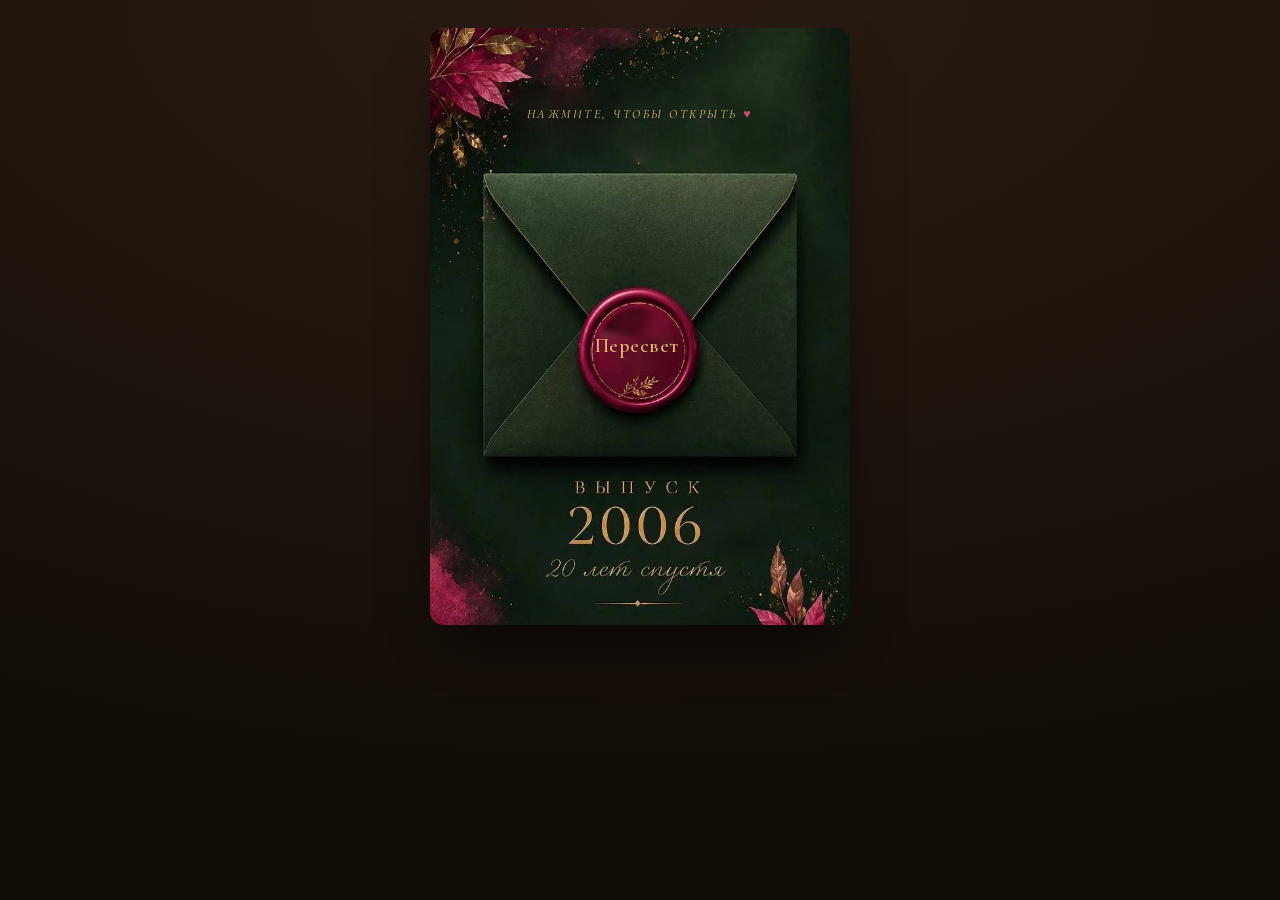
<file: index.html>
<!DOCTYPE html>
<html lang="ru">
<head>
<meta charset="UTF-8">
<meta name="viewport" content="width=device-width, initial-scale=1.0, viewport-fit=cover">
<title>Встреча выпускников — 2006 · 20 лет спустя</title>
<meta name="description" content="Пересвет · 29 августа 2026, 15:00 · Новосибирск, Матвеевка. Открой свой конверт 💌">
<meta property="og:title" content="Встреча выпускников — 2006 · 20 лет спустя">
<meta property="og:description" content="Пересвет · 29 августа 2026, 15:00 · Новосибирск, Матвеевка. Открой свой конверт 💌">
<meta property="og:image" content="https://vypusk2006.ekaptools.ru/img/design/og.jpg">
<meta property="og:image:width" content="1200">
<meta property="og:image:height" content="630">
<meta property="og:url" content="https://vypusk2006.ekaptools.ru/">
<meta property="og:type" content="website">
<meta property="og:locale" content="ru_RU">
<meta name="twitter:card" content="summary_large_image">
<meta name="twitter:image" content="https://vypusk2006.ekaptools.ru/img/design/og.jpg">
<link rel="stylesheet" href="fonts/fonts.css">
<style>
  :root{--burg:#9c1f47;--burg-2:#7a1636;--gold:#c9a24b;--gold-soft:#dcc07f;--cream:#f4ead9;--ink:#4a3a30}
  *{box-sizing:border-box;margin:0;padding:0}
  html{background:#151009;-webkit-text-size-adjust:100%;text-size-adjust:100%;max-width:100%;overflow-x:hidden}
  body{font-family:'Manrope',sans-serif;color:var(--ink);
       background:radial-gradient(120% 90% at 50% 0%,#2a1c14 0%,#1c130c 55%,#120c07 100%);
       min-height:100dvh;display:flex;align-items:flex-start;justify-content:center;
       padding:28px 14px 60px;max-width:100%;overflow-x:hidden;-webkit-tap-highlight-color:transparent}
  .stage{position:relative;width:min(420px,calc(100vw - 28px));max-width:100%}

  /* ===== ОБЛОЖКА ===== */
  .cover{position:relative;width:100%;aspect-ratio:640/910;border-radius:14px;overflow:hidden;cursor:pointer;
         background:url('img/design/cover5.jpg') center/cover no-repeat;
         box-shadow:0 24px 50px -18px rgba(0,0,0,.75);transition:transform .4s ease}
  .cover:active{transform:scale(.99)}
  .c-hint{position:absolute;left:0;right:0;top:13%;text-align:center;
          font-family:'Cormorant Garamond',serif;font-style:italic;letter-spacing:2.5px;text-transform:uppercase;
          font-size:12.5px;color:var(--gold-soft);animation:breathe 2.6s ease-in-out infinite;pointer-events:none}
  .c-hint .hrt{color:#c94d72}
  @keyframes breathe{0%,100%{opacity:.5}50%{opacity:1}}
  .seal-txt{position:absolute;left:49.2%;top:53.2%;transform:translate(-50%,-50%);
    font-family:'Cormorant Garamond',serif;font-weight:600;
    font-size:min(20px,calc((100vw - 28px) * 0.0476));
    color:#dfb473;letter-spacing:.5px;pointer-events:none;
    text-shadow:0 1px 2px rgba(60,10,25,.55)}

  /* ===== ПИСЬМО ===== */
  .letter-wrap{position:relative;z-index:5;max-height:0;opacity:0;overflow:hidden;transform:translateY(60px);
    transition:max-height 1.2s cubic-bezier(.2,.7,.2,1),opacity .5s ease .15s,transform .8s cubic-bezier(.2,.7,.2,1),
               margin-bottom .8s cubic-bezier(.2,.7,.2,1);
    margin-bottom:0}
  /* письмо ложится ПОВЕРХ конверта: перекрывает его, снизу выглядывает «ВЫПУСК 2006» */
  .stage.open .letter-wrap{max-height:9000px;opacity:1;transform:translateY(0);margin-bottom:-104%}
  .cover{z-index:1}
  .stage.open .cover{cursor:default;pointer-events:none}
  .stage.open .c-hint{display:none}
  .letter{position:relative;border-radius:14px;overflow:hidden;
          background:url('img/design/letterbg-tall.jpg');background-size:100% 100%;
          padding:9% 10.5% 8%;box-shadow:0 18px 40px -14px rgba(0,0,0,.7)}

  .l-eye{text-align:center;font-size:11px;letter-spacing:2.5px;text-transform:uppercase;color:var(--burg);font-weight:600;margin-top:6px;text-shadow:0 0 8px rgba(244,234,217,.95)}
  .l-big{text-align:center;font-family:'Cormorant Garamond',serif;font-weight:600;font-size:46px;color:var(--burg);line-height:1.05;margin-top:2px;font-variant-numeric:lining-nums;text-shadow:0 0 10px rgba(244,234,217,.95),0 0 20px rgba(244,234,217,.8)}
  .l-scr{text-align:center;font-family:'Cormorant Garamond',serif;font-style:italic;font-size:21px;color:var(--burg-2);text-shadow:0 0 10px rgba(244,234,217,.95),0 0 20px rgba(244,234,217,.8)}
  .l-hrt{text-align:center;color:var(--burg);margin:8px 0 14px;font-size:13px}
  .l-body{text-align:center;font-size:13px;line-height:1.7;color:#4a3f38;font-weight:300;overflow-wrap:break-word;width:88%;margin:0 auto;text-shadow:0 0 8px rgba(244,234,217,.9),0 0 14px rgba(244,234,217,.7)}
  .l-body strong{font-weight:600;color:var(--burg-2)}

  .rows{margin-top:20px;display:grid;gap:14px}
  .r{display:flex;gap:12px;align-items:center;min-width:0}
  .r>div{min-width:0}
  .r .ic{flex:0 0 40px;width:40px;height:40px;border-radius:50%;background:var(--burg);display:flex;align-items:center;justify-content:center}
  .r .ic svg{width:20px;height:20px;stroke:#f5dca8;fill:none;stroke-width:1.6}
  .r .k{font-size:10px;letter-spacing:1.5px;text-transform:uppercase;color:var(--burg);font-weight:700}
  .r .v{font-size:14px;color:var(--ink);margin-top:1px;overflow-wrap:break-word}
  .r .v small{display:block;font-weight:300;font-size:12.5px;color:#6a5a4e}

  .rule{width:60px;height:1px;margin:22px auto;background:linear-gradient(90deg,transparent,var(--gold),transparent)}
  .greet{text-align:center;font-family:'Cormorant Garamond',serif;font-style:italic;font-size:20px;color:var(--burg-2);margin-bottom:12px}
  .msg p{font-size:13px;line-height:1.7;color:#4a3f38;font-weight:300;margin-bottom:11px;text-align:left;overflow-wrap:break-word}

  .lp-title{margin:16px 0 12px;text-align:center;font-size:11px;letter-spacing:2.5px;text-transform:uppercase;color:var(--burg);font-weight:700}
  .l-prog{display:grid;gap:9px;text-align:left}
  .lp-item{display:flex;gap:10px;align-items:flex-start;font-size:13px;line-height:1.6;color:#4a3f38;font-weight:300}
  .lp-item .b{flex:0 0 14px;color:var(--gold);font-size:13px;line-height:1.5}
  .lp-item strong{font-weight:600;color:var(--burg-2)}
  .lp-item em{font-family:'Cormorant Garamond',serif;font-style:italic;font-size:14.5px;color:#7a5a52}

  .gallery{margin:12px 0 6px}
  .gal-track{display:flex;gap:8px;overflow-x:auto;scroll-snap-type:x mandatory;-webkit-overflow-scrolling:touch;scrollbar-width:none;padding-bottom:2px}
  .gal-track::-webkit-scrollbar{display:none}
  .gal-track img{flex:0 0 84%;scroll-snap-align:center;width:84%;aspect-ratio:4/3;object-fit:cover;
    border-radius:8px;border:2px solid #fff;outline:1px solid rgba(201,162,75,.6);outline-offset:-2px;
    box-shadow:0 4px 12px rgba(90,40,50,.22)}
  .gal-dots{display:flex;gap:6px;justify-content:center;margin-top:9px}
  .gal-dots i{width:6px;height:6px;border-radius:50%;background:rgba(156,31,71,.25);transition:background .25s,transform .25s}
  .gal-dots i.on{background:var(--burg);transform:scale(1.25)}

  .l-important{margin-top:16px;padding:14px 16px;text-align:left;border:1px solid rgba(156,31,71,.4);
    background:rgba(156,31,71,.06);border-radius:8px}
  .l-important .li-title{font-size:10.5px;letter-spacing:2px;text-transform:uppercase;color:var(--burg);font-weight:700;margin-bottom:8px}
  .l-important p{font-size:13px;line-height:1.65;color:#4a3f38;font-weight:300;margin-bottom:9px;overflow-wrap:break-word}
  .l-important p:last-child{margin-bottom:0}
  .l-important strong{font-weight:700;color:var(--burg)}
  .l-important a.pay{color:var(--burg);font-weight:600;text-decoration:underline;text-underline-offset:2px}

  .l-foot-t{margin-top:20px;text-align:center;font-size:10px;letter-spacing:2px;text-transform:uppercase;color:var(--burg);font-weight:700;margin-bottom:6px}
  .l-foot-v{text-align:center;font-size:14px;color:var(--ink);line-height:1.8}
  .l-fin{margin-top:16px;text-align:center;font-family:'Cormorant Garamond',serif;font-style:italic;font-size:19px;color:var(--burg-2)}

  /* пылинки на фоне страницы (поднимаются вверх) */
  .dust{position:fixed;inset:0;pointer-events:none;overflow:hidden;z-index:0}
  .dust span{
    position:absolute;bottom:-10px;width:3px;height:3px;border-radius:50%;
    background:var(--gold-soft);opacity:0;
    animation:rise linear infinite;
  }
  @keyframes rise{
    0%{transform:translateY(0) scale(.6);opacity:0}
    12%{opacity:.55}
    90%{opacity:.45}
    100%{transform:translateY(-105vh) scale(1);opacity:0}
  }
  .stage{z-index:2}

  /* золотая пыльца, осыпающаяся с веточек на конверте */
  .cdust{position:absolute;inset:0;pointer-events:none;overflow:hidden;z-index:2}
  .cdust span{
    position:absolute;border-radius:50%;
    background:#e6c887;box-shadow:0 0 5px rgba(230,200,135,.8);
    opacity:0;animation:cfall linear infinite;
  }
  @keyframes cfall{
    0%{transform:translate(0,0) scale(.7);opacity:0}
    10%{opacity:.85}
    80%{opacity:.5}
    100%{transform:translate(18px,240px) scale(1);opacity:0}
  }

  @media (prefers-reduced-motion:reduce){
    .letter-wrap{transition:opacity .3s ease,max-height .3s ease}
    .c-hint{animation:none}
    .dust,.cdust{display:none}
  }
</style>
</head>
<body>
<div class="dust" id="dust"></div>
<div class="stage" id="stage">

  <div class="letter-wrap">
    <div class="letter">
      <div class="l-eye">Приглашаем на встречу</div>
      <div class="l-big">20 ЛЕТ</div>
      <div class="l-scr">со дня нашего выпуска</div>
      <div class="l-hrt">♥</div>
      <div class="l-body">Прошло <strong>20 лет</strong>, как мы вышли из школьных стен. Пришло время собраться снова — вспомнить, посмеяться и увидеть, какими мы стали.</div>

      <div class="rows">
        <div class="r"><div class="ic"><svg viewBox="0 0 24 24"><rect x="3" y="5" width="18" height="16" rx="2"/><path d="M3 9h18M8 3v4M16 3v4"/></svg></div><div><div class="k">Дата</div><div class="v">29 августа 2026 · суббота</div></div></div>
        <div class="r"><div class="ic"><svg viewBox="0 0 24 24"><circle cx="12" cy="12" r="9"/><path d="M12 7v5l3 2"/></svg></div><div><div class="k">Время</div><div class="v">15:00</div></div></div>
        <div class="r"><div class="ic"><svg viewBox="0 0 24 24"><path d="M12 22s7-6 7-12a7 7 0 1 0-14 0c0 6 7 12 7 12z"/><circle cx="12" cy="10" r="2.5"/></svg></div><div><div class="k">Место</div><div class="v">Новосибирск, Матвеевка<small>ул. Тальниковая, д. 29</small></div></div></div>
        <div class="r"><div class="ic"><svg viewBox="0 0 24 24"><path d="M8 3h8l-1 7a3 3 0 0 1-6 0z"/><path d="M12 13v6M8 21h8"/></svg></div><div><div class="k">Программа</div><div class="v">Праздничная программа и банкет</div></div></div>
        <div class="r"><div class="ic"><svg viewBox="0 0 24 24"><path d="M12 7a2 2 0 1 0-1.4-3.4M12 7v3M4 20l8-6 8 6z"/></svg></div><div><div class="k">Дресс-код</div><div class="v">Casual · Вечерний</div></div></div>
      </div>

      <div class="rule"></div>

      <div class="greet">Дорогие одноклассники!</div>
      <div class="msg">
        <p>Мы забронировали большой коттедж «Панорама» на берегу — в нём есть всё нужное для нашего мероприятия 🤗</p>
      </div>

      <div class="gallery" data-gallery>
        <div class="gal-track">
          <img src="img/cottage/1.jpg" alt="Коттедж «Панорама»" loading="lazy">
          <img src="img/cottage/2.jpg" alt="Коттедж «Панорама»" loading="lazy">
          <img src="img/cottage/3.jpg" alt="Коттедж «Панорама»" loading="lazy">
          <img src="img/cottage/4.jpg" alt="Коттедж «Панорама»" loading="lazy">
          <img src="img/cottage/5.jpg" alt="Коттедж «Панорама»" loading="lazy">
        </div>
        <div class="gal-dots"></div>
      </div>

      <div class="lp-title">✦ В программе вечера ✦</div>
      <div class="l-prog">
        <div class="lp-item"><span class="b">✦</span><span><strong>Организованный трансфер</strong> — <em>для тех, кто готов уехать совместно</em></span></div>
        <div class="lp-item"><span class="b">✦</span><span><strong>Банкет</strong> — <em>вкуснейший, с предварительными закусками</em></span></div>
        <div class="lp-item"><span class="b">✦</span><span><strong>Фотограф</strong> — <em>чтобы не забыть эту встречу</em></span></div>
        <div class="lp-item"><span class="b">✦</span><span><strong>Шоу «Два дивана»</strong> — <em>приглашённые гости вечера</em></span></div>
      </div>

      <div class="gallery" data-gallery style="margin-top:10px">
        <div class="gal-track">
          <img src="img/show/1.jpg" alt="Шоу «Два дивана»" loading="lazy">
          <img src="img/show/2.jpg" alt="Шоу «Два дивана»" loading="lazy">
          <img src="img/show/3.jpg" alt="Шоу «Два дивана»" loading="lazy">
        </div>
        <div class="gal-dots"></div>
      </div>

      <div class="l-prog" style="margin-top:10px">
        <div class="lp-item"><span class="b">✦</span><span><strong>Кальян-бар</strong> — <em>подымим</em></span></div>
        <div class="lp-item"><span class="b">✦</span><span><strong>DJ</strong> — <em>посмотрим, кто переборол свой страх танцев</em></span></div>
        <div class="lp-item"><span class="b">✦</span><span><strong>Салют</strong> — <em>в завершение вечера!</em></span></div>
      </div>

      <div class="msg" style="margin-top:14px">
        <p>Кто не может надолго — планируйте хотя бы 3 часа ♥️ Кто готов встречать рассвет — коттедж в нашем распоряжении до 12:00 следующего дня 😉</p>
      </div>

      <div class="l-important">
        <div class="li-title">❗ Внимание, тут сейчас будет важно</div>
        <p>Для вас стоимость мероприятия всего <strong>7000 ₽</strong>. В эту сумму включены только основные позиции — еда, алкоголь, обслуживание и транспортные расходы.</p>
        <p>Дедлайн по сдаче — <strong>31 июля</strong>. Перевести можно <a class="pay" href="https://tbank.ru/cf/2wra6F64dXX" target="_blank" rel="noopener">по ссылке</a> или по номеру <a class="pay" href="tel:+79137386809">+7&nbsp;913&nbsp;738-68-09</a> (Шулицкий&nbsp;М.Ю.), Т-Банк. Скиньте, пожалуйста, чек в личку Ире Красновой <a class="pay" href="https://t.me/shulirinka" target="_blank" rel="noopener">@shulirinka</a> (ТГ) или по номеру <a class="pay" href="tel:+79529177717">+7&nbsp;952&nbsp;917-77-17</a>. Не получается к этой дате или удобнее платить частями? Пишите в личку, не стесняйтесь — мы не кусаемся, всё решаемо 🙌 Главное, чтобы все собрались! По любым вопросам — расскажем и покажем.</p>
        <p>Это будет <strong>ЛЕ-ГЕН</strong> <em style="font-family:'Cormorant Garamond',serif;color:#7a5a52">(подожди-подожди)</em> <strong>ДАРНО!</strong> И сделаем мы это вместе ♥️</p>
      </div>

      <div class="l-foot-t">По всем вопросам</div>
      <div class="l-foot-v">«А» класс — Краснова<br>«Б» класс — Языков</div>

      <div class="l-fin">Ждём всех! ♥</div>
    </div>
  </div>

  <div class="cover" id="cover" role="button" tabindex="0" aria-label="Открыть приглашение">
    <div class="c-hint">нажмите, чтобы открыть <span class="hrt">♥</span></div>
    <div class="seal-txt">Пересвет</div>
    <div class="cdust" id="cdust"></div>
  </div>

</div>

<script>
  // галереи: точки + свайп
  document.querySelectorAll('[data-gallery]').forEach(function(g){
    const track=g.querySelector('.gal-track');
    const dotsBox=g.querySelector('.gal-dots');
    const imgs=track.querySelectorAll('img');
    imgs.forEach(function(_,i){
      const d=document.createElement('i');
      if(i===0)d.className='on';
      d.addEventListener('click',function(){imgs[i].scrollIntoView({behavior:'smooth',block:'nearest',inline:'center'});});
      dotsBox.appendChild(d);
    });
    const dots=dotsBox.querySelectorAll('i');
    let raf=null;
    track.addEventListener('scroll',function(){
      if(raf)return;
      raf=requestAnimationFrame(function(){
        raf=null;
        const c=track.scrollLeft+track.clientWidth/2;
        let best=0,bd=1e9;
        imgs.forEach(function(im,i){const m=im.offsetLeft+im.clientWidth/2;const dd=Math.abs(m-c);if(dd<bd){bd=dd;best=i;}});
        dots.forEach(function(d,i){d.classList.toggle('on',i===best);});
      });
    });
  });

  // пылинки фона
  (function(){
    const d=document.getElementById('dust');
    for(let i=0;i<26;i++){
      const s=document.createElement('span');
      s.style.left=Math.random()*100+'%';
      s.style.animationDuration=(6+Math.random()*8)+'s';
      s.style.animationDelay=(-Math.random()*10)+'s';
      s.style.transform='scale('+(0.5+Math.random()*1.3)+')';
      d.appendChild(s);
    }
  })();
  // пыльца с веточек на конверте: верхний левый и нижний правый кусты
  (function(){
    const c=document.getElementById('cdust');
    const zones=[
      {x0:2,x1:36,y0:2,y1:16,n:12},    // верхняя левая ветка
      {x0:66,x1:96,y0:78,y1:90,n:6},   // нижняя правая ветка
    ];
    zones.forEach(function(z){
      for(let i=0;i<z.n;i++){
        const s=document.createElement('span');
        const sz=1.6+Math.random()*2.6;
        s.style.width=s.style.height=sz+'px';
        s.style.left=(z.x0+Math.random()*(z.x1-z.x0))+'%';
        s.style.top=(z.y0+Math.random()*(z.y1-z.y0))+'%';
        s.style.animationDuration=(5+Math.random()*6)+'s';
        s.style.animationDelay=(-Math.random()*8)+'s';
        c.appendChild(s);
      }
    });
  })();

  const stage=document.getElementById('stage');
  const cover=document.getElementById('cover');
  function open(){
    if(stage.classList.contains('open'))return;
    stage.classList.add('open');
    setTimeout(function(){
      window.scrollTo({top:0,behavior:'smooth'});
    },250);
  }
  cover.addEventListener('click',open);
  cover.addEventListener('keydown',function(e){if(e.key==='Enter'||e.key===' '){e.preventDefault();open();}});
</script>
</body>
</html>
</file>
<file: fonts/fonts.css>
/* cyrillic-ext */
@font-face {
  font-family: 'Cormorant Garamond';
  font-style: italic;
  font-weight: 400;
  font-display: swap;
  src: url(5179905db9.woff2) format('woff2');
  unicode-range: U+0460-052F, U+1C80-1C8A, U+20B4, U+2DE0-2DFF, U+A640-A69F, U+FE2E-FE2F;
}
/* cyrillic */
@font-face {
  font-family: 'Cormorant Garamond';
  font-style: italic;
  font-weight: 400;
  font-display: swap;
  src: url(d9b0296dac.woff2) format('woff2');
  unicode-range: U+0301, U+0400-045F, U+0490-0491, U+04B0-04B1, U+2116;
}
/* vietnamese */
@font-face {
  font-family: 'Cormorant Garamond';
  font-style: italic;
  font-weight: 400;
  font-display: swap;
  src: url(f5b6a5dfca.woff2) format('woff2');
  unicode-range: U+0102-0103, U+0110-0111, U+0128-0129, U+0168-0169, U+01A0-01A1, U+01AF-01B0, U+0300-0301, U+0303-0304, U+0308-0309, U+0323, U+0329, U+1EA0-1EF9, U+20AB;
}
/* latin-ext */
@font-face {
  font-family: 'Cormorant Garamond';
  font-style: italic;
  font-weight: 400;
  font-display: swap;
  src: url(04f7c8d6ab.woff2) format('woff2');
  unicode-range: U+0100-02BA, U+02BD-02C5, U+02C7-02CC, U+02CE-02D7, U+02DD-02FF, U+0304, U+0308, U+0329, U+1D00-1DBF, U+1E00-1E9F, U+1EF2-1EFF, U+2020, U+20A0-20AB, U+20AD-20C0, U+2113, U+2C60-2C7F, U+A720-A7FF;
}
/* latin */
@font-face {
  font-family: 'Cormorant Garamond';
  font-style: italic;
  font-weight: 400;
  font-display: swap;
  src: url(2491ee2837.woff2) format('woff2');
  unicode-range: U+0000-00FF, U+0131, U+0152-0153, U+02BB-02BC, U+02C6, U+02DA, U+02DC, U+0304, U+0308, U+0329, U+2000-206F, U+20AC, U+2122, U+2191, U+2193, U+2212, U+2215, U+FEFF, U+FFFD;
}
/* cyrillic-ext */
@font-face {
  font-family: 'Cormorant Garamond';
  font-style: normal;
  font-weight: 400;
  font-display: swap;
  src: url(8076fff091.woff2) format('woff2');
  unicode-range: U+0460-052F, U+1C80-1C8A, U+20B4, U+2DE0-2DFF, U+A640-A69F, U+FE2E-FE2F;
}
/* cyrillic */
@font-face {
  font-family: 'Cormorant Garamond';
  font-style: normal;
  font-weight: 400;
  font-display: swap;
  src: url(1c816d9e9e.woff2) format('woff2');
  unicode-range: U+0301, U+0400-045F, U+0490-0491, U+04B0-04B1, U+2116;
}
/* vietnamese */
@font-face {
  font-family: 'Cormorant Garamond';
  font-style: normal;
  font-weight: 400;
  font-display: swap;
  src: url(2ce71852e4.woff2) format('woff2');
  unicode-range: U+0102-0103, U+0110-0111, U+0128-0129, U+0168-0169, U+01A0-01A1, U+01AF-01B0, U+0300-0301, U+0303-0304, U+0308-0309, U+0323, U+0329, U+1EA0-1EF9, U+20AB;
}
/* latin-ext */
@font-face {
  font-family: 'Cormorant Garamond';
  font-style: normal;
  font-weight: 400;
  font-display: swap;
  src: url(a70a3c8d84.woff2) format('woff2');
  unicode-range: U+0100-02BA, U+02BD-02C5, U+02C7-02CC, U+02CE-02D7, U+02DD-02FF, U+0304, U+0308, U+0329, U+1D00-1DBF, U+1E00-1E9F, U+1EF2-1EFF, U+2020, U+20A0-20AB, U+20AD-20C0, U+2113, U+2C60-2C7F, U+A720-A7FF;
}
/* latin */
@font-face {
  font-family: 'Cormorant Garamond';
  font-style: normal;
  font-weight: 400;
  font-display: swap;
  src: url(8ef97feeda.woff2) format('woff2');
  unicode-range: U+0000-00FF, U+0131, U+0152-0153, U+02BB-02BC, U+02C6, U+02DA, U+02DC, U+0304, U+0308, U+0329, U+2000-206F, U+20AC, U+2122, U+2191, U+2193, U+2212, U+2215, U+FEFF, U+FFFD;
}
/* cyrillic-ext */
@font-face {
  font-family: 'Cormorant Garamond';
  font-style: normal;
  font-weight: 500;
  font-display: swap;
  src: url(8076fff091.woff2) format('woff2');
  unicode-range: U+0460-052F, U+1C80-1C8A, U+20B4, U+2DE0-2DFF, U+A640-A69F, U+FE2E-FE2F;
}
/* cyrillic */
@font-face {
  font-family: 'Cormorant Garamond';
  font-style: normal;
  font-weight: 500;
  font-display: swap;
  src: url(1c816d9e9e.woff2) format('woff2');
  unicode-range: U+0301, U+0400-045F, U+0490-0491, U+04B0-04B1, U+2116;
}
/* vietnamese */
@font-face {
  font-family: 'Cormorant Garamond';
  font-style: normal;
  font-weight: 500;
  font-display: swap;
  src: url(2ce71852e4.woff2) format('woff2');
  unicode-range: U+0102-0103, U+0110-0111, U+0128-0129, U+0168-0169, U+01A0-01A1, U+01AF-01B0, U+0300-0301, U+0303-0304, U+0308-0309, U+0323, U+0329, U+1EA0-1EF9, U+20AB;
}
/* latin-ext */
@font-face {
  font-family: 'Cormorant Garamond';
  font-style: normal;
  font-weight: 500;
  font-display: swap;
  src: url(a70a3c8d84.woff2) format('woff2');
  unicode-range: U+0100-02BA, U+02BD-02C5, U+02C7-02CC, U+02CE-02D7, U+02DD-02FF, U+0304, U+0308, U+0329, U+1D00-1DBF, U+1E00-1E9F, U+1EF2-1EFF, U+2020, U+20A0-20AB, U+20AD-20C0, U+2113, U+2C60-2C7F, U+A720-A7FF;
}
/* latin */
@font-face {
  font-family: 'Cormorant Garamond';
  font-style: normal;
  font-weight: 500;
  font-display: swap;
  src: url(8ef97feeda.woff2) format('woff2');
  unicode-range: U+0000-00FF, U+0131, U+0152-0153, U+02BB-02BC, U+02C6, U+02DA, U+02DC, U+0304, U+0308, U+0329, U+2000-206F, U+20AC, U+2122, U+2191, U+2193, U+2212, U+2215, U+FEFF, U+FFFD;
}
/* cyrillic-ext */
@font-face {
  font-family: 'Cormorant Garamond';
  font-style: normal;
  font-weight: 600;
  font-display: swap;
  src: url(8076fff091.woff2) format('woff2');
  unicode-range: U+0460-052F, U+1C80-1C8A, U+20B4, U+2DE0-2DFF, U+A640-A69F, U+FE2E-FE2F;
}
/* cyrillic */
@font-face {
  font-family: 'Cormorant Garamond';
  font-style: normal;
  font-weight: 600;
  font-display: swap;
  src: url(1c816d9e9e.woff2) format('woff2');
  unicode-range: U+0301, U+0400-045F, U+0490-0491, U+04B0-04B1, U+2116;
}
/* vietnamese */
@font-face {
  font-family: 'Cormorant Garamond';
  font-style: normal;
  font-weight: 600;
  font-display: swap;
  src: url(2ce71852e4.woff2) format('woff2');
  unicode-range: U+0102-0103, U+0110-0111, U+0128-0129, U+0168-0169, U+01A0-01A1, U+01AF-01B0, U+0300-0301, U+0303-0304, U+0308-0309, U+0323, U+0329, U+1EA0-1EF9, U+20AB;
}
/* latin-ext */
@font-face {
  font-family: 'Cormorant Garamond';
  font-style: normal;
  font-weight: 600;
  font-display: swap;
  src: url(a70a3c8d84.woff2) format('woff2');
  unicode-range: U+0100-02BA, U+02BD-02C5, U+02C7-02CC, U+02CE-02D7, U+02DD-02FF, U+0304, U+0308, U+0329, U+1D00-1DBF, U+1E00-1E9F, U+1EF2-1EFF, U+2020, U+20A0-20AB, U+20AD-20C0, U+2113, U+2C60-2C7F, U+A720-A7FF;
}
/* latin */
@font-face {
  font-family: 'Cormorant Garamond';
  font-style: normal;
  font-weight: 600;
  font-display: swap;
  src: url(8ef97feeda.woff2) format('woff2');
  unicode-range: U+0000-00FF, U+0131, U+0152-0153, U+02BB-02BC, U+02C6, U+02DA, U+02DC, U+0304, U+0308, U+0329, U+2000-206F, U+20AC, U+2122, U+2191, U+2193, U+2212, U+2215, U+FEFF, U+FFFD;
}
/* cyrillic-ext */
@font-face {
  font-family: 'Manrope';
  font-style: normal;
  font-weight: 300;
  font-display: swap;
  src: url(03c4bbfc53.woff2) format('woff2');
  unicode-range: U+0460-052F, U+1C80-1C8A, U+20B4, U+2DE0-2DFF, U+A640-A69F, U+FE2E-FE2F;
}
/* cyrillic */
@font-face {
  font-family: 'Manrope';
  font-style: normal;
  font-weight: 300;
  font-display: swap;
  src: url(62c6697bff.woff2) format('woff2');
  unicode-range: U+0301, U+0400-045F, U+0490-0491, U+04B0-04B1, U+2116;
}
/* greek */
@font-face {
  font-family: 'Manrope';
  font-style: normal;
  font-weight: 300;
  font-display: swap;
  src: url(75b9830d59.woff2) format('woff2');
  unicode-range: U+0370-0377, U+037A-037F, U+0384-038A, U+038C, U+038E-03A1, U+03A3-03FF;
}
/* vietnamese */
@font-face {
  font-family: 'Manrope';
  font-style: normal;
  font-weight: 300;
  font-display: swap;
  src: url(3cfd146b4f.woff2) format('woff2');
  unicode-range: U+0102-0103, U+0110-0111, U+0128-0129, U+0168-0169, U+01A0-01A1, U+01AF-01B0, U+0300-0301, U+0303-0304, U+0308-0309, U+0323, U+0329, U+1EA0-1EF9, U+20AB;
}
/* latin-ext */
@font-face {
  font-family: 'Manrope';
  font-style: normal;
  font-weight: 300;
  font-display: swap;
  src: url(62b6ac31fb.woff2) format('woff2');
  unicode-range: U+0100-02BA, U+02BD-02C5, U+02C7-02CC, U+02CE-02D7, U+02DD-02FF, U+0304, U+0308, U+0329, U+1D00-1DBF, U+1E00-1E9F, U+1EF2-1EFF, U+2020, U+20A0-20AB, U+20AD-20C0, U+2113, U+2C60-2C7F, U+A720-A7FF;
}
/* latin */
@font-face {
  font-family: 'Manrope';
  font-style: normal;
  font-weight: 300;
  font-display: swap;
  src: url(cc91cdf489.woff2) format('woff2');
  unicode-range: U+0000-00FF, U+0131, U+0152-0153, U+02BB-02BC, U+02C6, U+02DA, U+02DC, U+0304, U+0308, U+0329, U+2000-206F, U+20AC, U+2122, U+2191, U+2193, U+2212, U+2215, U+FEFF, U+FFFD;
}
/* cyrillic-ext */
@font-face {
  font-family: 'Manrope';
  font-style: normal;
  font-weight: 400;
  font-display: swap;
  src: url(03c4bbfc53.woff2) format('woff2');
  unicode-range: U+0460-052F, U+1C80-1C8A, U+20B4, U+2DE0-2DFF, U+A640-A69F, U+FE2E-FE2F;
}
/* cyrillic */
@font-face {
  font-family: 'Manrope';
  font-style: normal;
  font-weight: 400;
  font-display: swap;
  src: url(62c6697bff.woff2) format('woff2');
  unicode-range: U+0301, U+0400-045F, U+0490-0491, U+04B0-04B1, U+2116;
}
/* greek */
@font-face {
  font-family: 'Manrope';
  font-style: normal;
  font-weight: 400;
  font-display: swap;
  src: url(75b9830d59.woff2) format('woff2');
  unicode-range: U+0370-0377, U+037A-037F, U+0384-038A, U+038C, U+038E-03A1, U+03A3-03FF;
}
/* vietnamese */
@font-face {
  font-family: 'Manrope';
  font-style: normal;
  font-weight: 400;
  font-display: swap;
  src: url(3cfd146b4f.woff2) format('woff2');
  unicode-range: U+0102-0103, U+0110-0111, U+0128-0129, U+0168-0169, U+01A0-01A1, U+01AF-01B0, U+0300-0301, U+0303-0304, U+0308-0309, U+0323, U+0329, U+1EA0-1EF9, U+20AB;
}
/* latin-ext */
@font-face {
  font-family: 'Manrope';
  font-style: normal;
  font-weight: 400;
  font-display: swap;
  src: url(62b6ac31fb.woff2) format('woff2');
  unicode-range: U+0100-02BA, U+02BD-02C5, U+02C7-02CC, U+02CE-02D7, U+02DD-02FF, U+0304, U+0308, U+0329, U+1D00-1DBF, U+1E00-1E9F, U+1EF2-1EFF, U+2020, U+20A0-20AB, U+20AD-20C0, U+2113, U+2C60-2C7F, U+A720-A7FF;
}
/* latin */
@font-face {
  font-family: 'Manrope';
  font-style: normal;
  font-weight: 400;
  font-display: swap;
  src: url(cc91cdf489.woff2) format('woff2');
  unicode-range: U+0000-00FF, U+0131, U+0152-0153, U+02BB-02BC, U+02C6, U+02DA, U+02DC, U+0304, U+0308, U+0329, U+2000-206F, U+20AC, U+2122, U+2191, U+2193, U+2212, U+2215, U+FEFF, U+FFFD;
}
/* cyrillic-ext */
@font-face {
  font-family: 'Manrope';
  font-style: normal;
  font-weight: 500;
  font-display: swap;
  src: url(03c4bbfc53.woff2) format('woff2');
  unicode-range: U+0460-052F, U+1C80-1C8A, U+20B4, U+2DE0-2DFF, U+A640-A69F, U+FE2E-FE2F;
}
/* cyrillic */
@font-face {
  font-family: 'Manrope';
  font-style: normal;
  font-weight: 500;
  font-display: swap;
  src: url(62c6697bff.woff2) format('woff2');
  unicode-range: U+0301, U+0400-045F, U+0490-0491, U+04B0-04B1, U+2116;
}
/* greek */
@font-face {
  font-family: 'Manrope';
  font-style: normal;
  font-weight: 500;
  font-display: swap;
  src: url(75b9830d59.woff2) format('woff2');
  unicode-range: U+0370-0377, U+037A-037F, U+0384-038A, U+038C, U+038E-03A1, U+03A3-03FF;
}
/* vietnamese */
@font-face {
  font-family: 'Manrope';
  font-style: normal;
  font-weight: 500;
  font-display: swap;
  src: url(3cfd146b4f.woff2) format('woff2');
  unicode-range: U+0102-0103, U+0110-0111, U+0128-0129, U+0168-0169, U+01A0-01A1, U+01AF-01B0, U+0300-0301, U+0303-0304, U+0308-0309, U+0323, U+0329, U+1EA0-1EF9, U+20AB;
}
/* latin-ext */
@font-face {
  font-family: 'Manrope';
  font-style: normal;
  font-weight: 500;
  font-display: swap;
  src: url(62b6ac31fb.woff2) format('woff2');
  unicode-range: U+0100-02BA, U+02BD-02C5, U+02C7-02CC, U+02CE-02D7, U+02DD-02FF, U+0304, U+0308, U+0329, U+1D00-1DBF, U+1E00-1E9F, U+1EF2-1EFF, U+2020, U+20A0-20AB, U+20AD-20C0, U+2113, U+2C60-2C7F, U+A720-A7FF;
}
/* latin */
@font-face {
  font-family: 'Manrope';
  font-style: normal;
  font-weight: 500;
  font-display: swap;
  src: url(cc91cdf489.woff2) format('woff2');
  unicode-range: U+0000-00FF, U+0131, U+0152-0153, U+02BB-02BC, U+02C6, U+02DA, U+02DC, U+0304, U+0308, U+0329, U+2000-206F, U+20AC, U+2122, U+2191, U+2193, U+2212, U+2215, U+FEFF, U+FFFD;
}
/* cyrillic-ext */
@font-face {
  font-family: 'Manrope';
  font-style: normal;
  font-weight: 600;
  font-display: swap;
  src: url(03c4bbfc53.woff2) format('woff2');
  unicode-range: U+0460-052F, U+1C80-1C8A, U+20B4, U+2DE0-2DFF, U+A640-A69F, U+FE2E-FE2F;
}
/* cyrillic */
@font-face {
  font-family: 'Manrope';
  font-style: normal;
  font-weight: 600;
  font-display: swap;
  src: url(62c6697bff.woff2) format('woff2');
  unicode-range: U+0301, U+0400-045F, U+0490-0491, U+04B0-04B1, U+2116;
}
/* greek */
@font-face {
  font-family: 'Manrope';
  font-style: normal;
  font-weight: 600;
  font-display: swap;
  src: url(75b9830d59.woff2) format('woff2');
  unicode-range: U+0370-0377, U+037A-037F, U+0384-038A, U+038C, U+038E-03A1, U+03A3-03FF;
}
/* vietnamese */
@font-face {
  font-family: 'Manrope';
  font-style: normal;
  font-weight: 600;
  font-display: swap;
  src: url(3cfd146b4f.woff2) format('woff2');
  unicode-range: U+0102-0103, U+0110-0111, U+0128-0129, U+0168-0169, U+01A0-01A1, U+01AF-01B0, U+0300-0301, U+0303-0304, U+0308-0309, U+0323, U+0329, U+1EA0-1EF9, U+20AB;
}
/* latin-ext */
@font-face {
  font-family: 'Manrope';
  font-style: normal;
  font-weight: 600;
  font-display: swap;
  src: url(62b6ac31fb.woff2) format('woff2');
  unicode-range: U+0100-02BA, U+02BD-02C5, U+02C7-02CC, U+02CE-02D7, U+02DD-02FF, U+0304, U+0308, U+0329, U+1D00-1DBF, U+1E00-1E9F, U+1EF2-1EFF, U+2020, U+20A0-20AB, U+20AD-20C0, U+2113, U+2C60-2C7F, U+A720-A7FF;
}
/* latin */
@font-face {
  font-family: 'Manrope';
  font-style: normal;
  font-weight: 600;
  font-display: swap;
  src: url(cc91cdf489.woff2) format('woff2');
  unicode-range: U+0000-00FF, U+0131, U+0152-0153, U+02BB-02BC, U+02C6, U+02DA, U+02DC, U+0304, U+0308, U+0329, U+2000-206F, U+20AC, U+2122, U+2191, U+2193, U+2212, U+2215, U+FEFF, U+FFFD;
}
</file>
